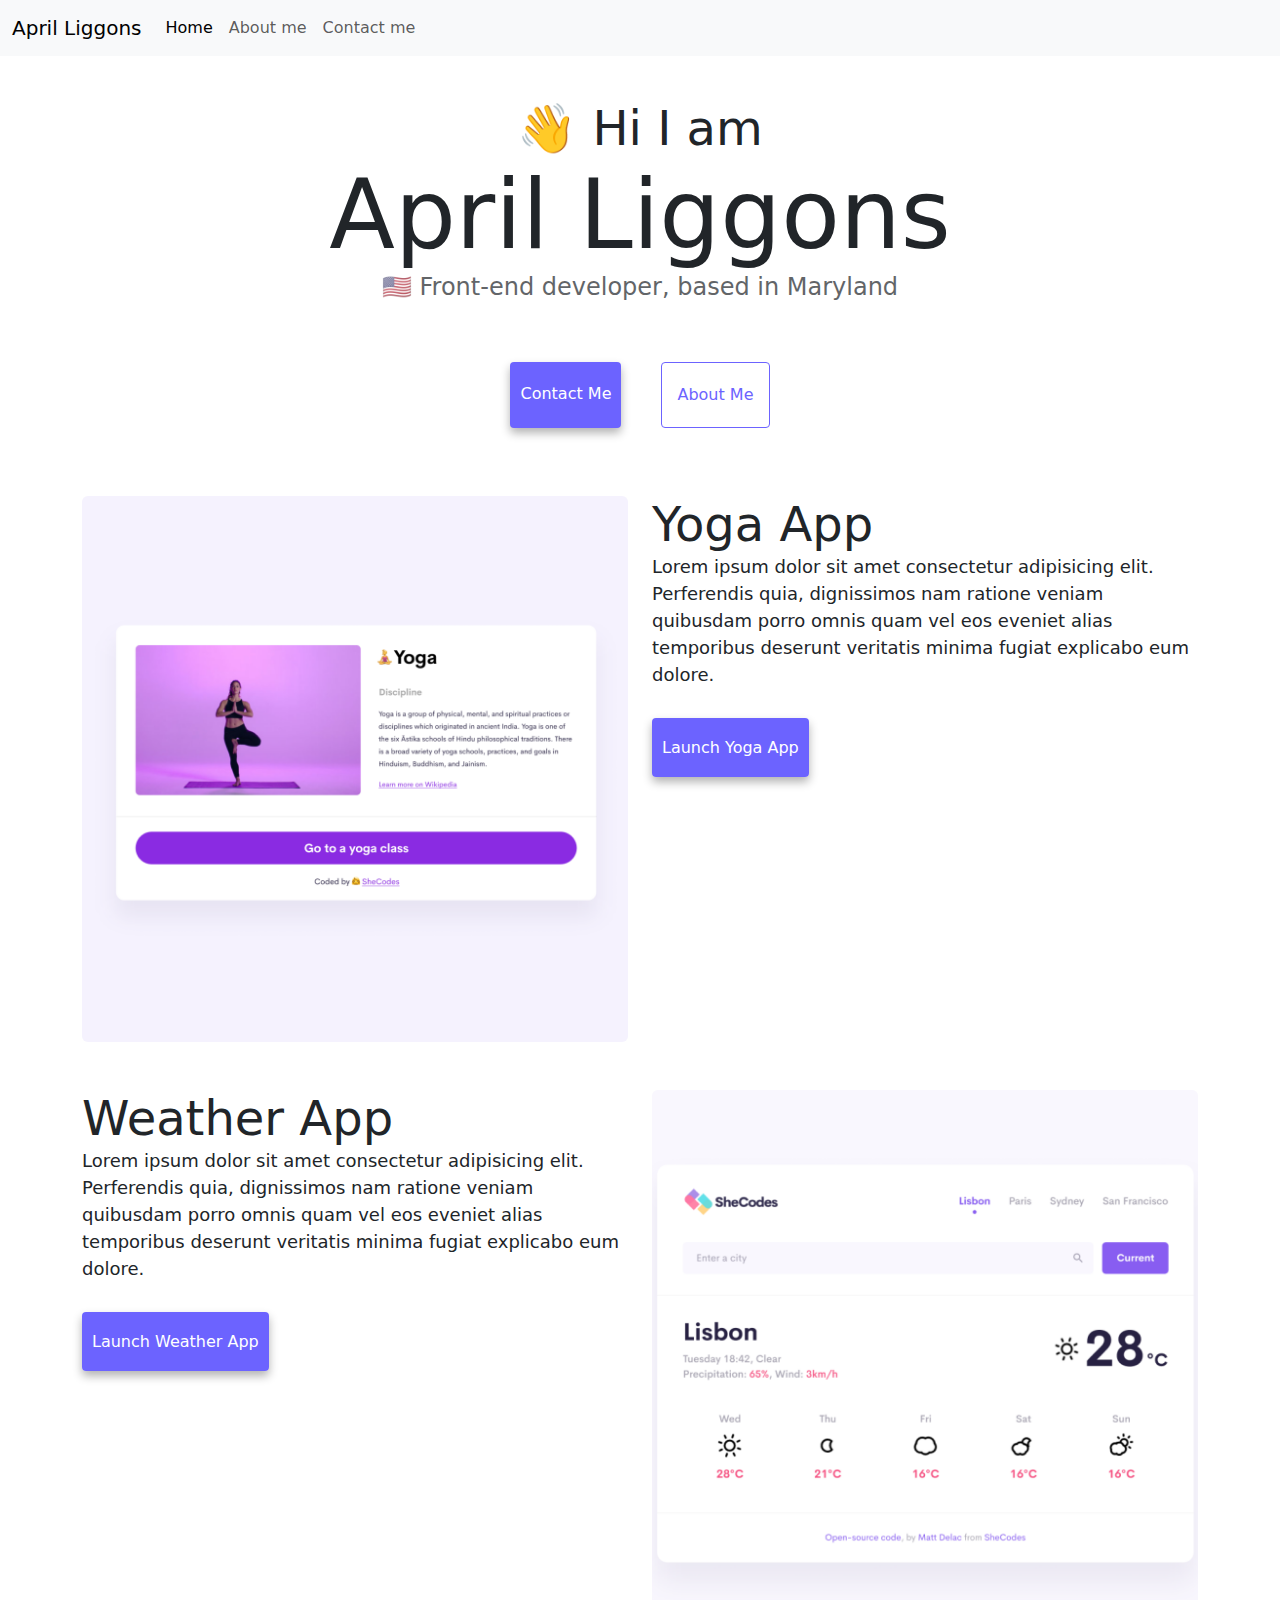
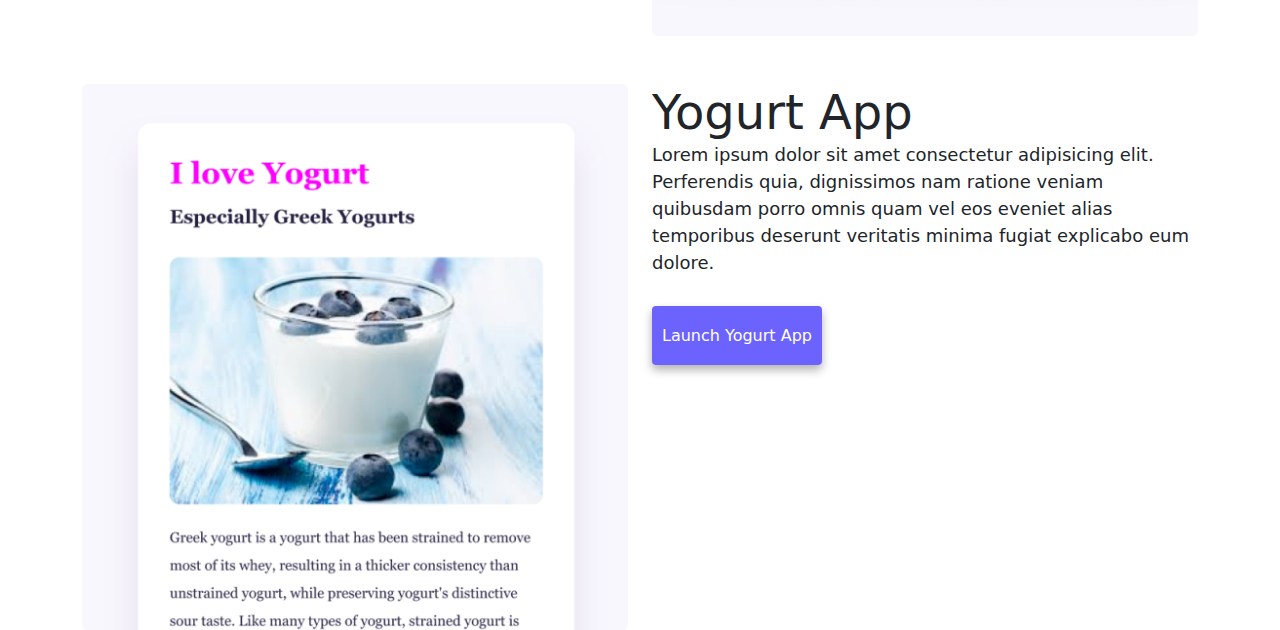
<file: index.html>
<!DOCTYPE html>
<html lang="en">
  <head>
    <meta charset="UTF-8" />
    <meta http-equiv="X-UA-Compatible" content="IE=edge" />
    <meta name="viewport" content="width=device-width, initial-scale=1.0" />
    <title>Front-end Developer-April Liggons</title>
    <meta
      name="description"
      content="April Liggons is an experienced Front-End Developer from Baltimore, MD"
    />
    <link
      href="https://cdn.jsdelivr.net/npm/bootstrap@5.3.3/dist/css/bootstrap.min.css"
      rel="stylesheet"
      integrity="sha384-QWTKZyjpPEjISv5WaRU9OFeRpok6YctnYmDr5pNlyT2bRjXh0JMhjY6hW+ALEwIH"
      crossorigin="anonymous"
    />
    <script
      src="https://cdn.jsdelivr.net/npm/bootstrap@5.3.3/dist/js/bootstrap.bundle.min.js"
      integrity="sha384-YvpcrYf0tY3lHB60NNkmXc5s9fDVZLESaAA55NDzOxhy9GkcIdslK1eN7N6jIeHz"
      crossorigin="anonymous"
    ></script>
    <link rel="stylesheet" href="styles/style.css" />
  </head>
  <body>
    <nav class="navbar navbar-expand-lg bg-body-tertiary fixed-top">
      <div class="container-fluid">
        <a class="navbar-brand" href="index.html">April Liggons</a>
        <button
          class="navbar-toggler"
          type="button"
          data-bs-toggle="collapse"
          data-bs-target="#navbarNav"
          aria-controls="navbarNav"
          aria-expanded="false"
          aria-label="Toggle navigation"
        >
          <span class="navbar-toggler-icon"></span>
        </button>
        <div class="collapse navbar-collapse" id="navbarNav">
          <ul class="navbar-nav">
            <li class="nav-item">
              <a class="nav-link active" aria-current="page" href="index.html"
                >Home</a
              >
            </li>
            <li class="nav-item">
              <a class="nav-link" href="about.html">About me</a>
            </li>
            <li class="nav-item">
              <a class="nav-link" href="about.html#contact">Contact me</a>
            </li>
          </ul>
        </div>
      </div>
    </nav>
    <h2 class="text-center mt-5">👋 Hi I am</h2>
    <h1 class="text-center">April Liggons</h1>
    <h3 class="text-center">🇺🇸 Front-end developer, based in Maryland</h3>
    <div class="navigation-links mb-5">
      <a href="about.html#contact" class="primary-link" title="Contact April"
        >Contact me</a
      >
      <a href="about.html" class="secondary-link" title="About April"
        >About me</a
      >
    </div>
    <div class="container">
      <div class="row">
        <div class="col-6">
          <img
            src="images/yoga.png"
            class="img-fluid rounded"
            alt="Yoga Project Photo"
          />
        </div>
        <div class="col-6">
          <h2>Yoga App</h2>
          <p>
            Lorem ipsum dolor sit amet consectetur adipisicing elit. Perferendis
            quia, dignissimos nam ratione veniam quibusdam porro omnis quam vel
            eos eveniet alias temporibus deserunt veritatis minima fugiat
            explicabo eum dolore.
          </p>
          <div class="mt-5 mb-5">
            <a href="#" class="primary-link" title="Launch Yoga App"
              >Launch Yoga App</a
            >
          </div>
        </div>
      </div>
      <div class="row mt-5">
        <div class="col-6">
          <h2>Weather App</h2>
          <p>
            Lorem ipsum dolor sit amet consectetur adipisicing elit. Perferendis
            quia, dignissimos nam ratione veniam quibusdam porro omnis quam vel
            eos eveniet alias temporibus deserunt veritatis minima fugiat
            explicabo eum dolore.
          </p>
          <div class="mt-5 mb-5">
            <a href="#" class="primary-link" title="Launch Weather App"
              >Launch Weather App</a
            >
          </div>
        </div>
        <div class="col-6">
          <img
            src="images/weather.png"
            class="img-fluid rounded"
            alt="Weather App Photo"
          />
        </div>
      </div>
      <div class="row mt-5">
        <div class="col-6">
          <img
            src="images/yogurt.png"
            class="img-fluid rounded"
            alt="Yogurt App Photo"
          />
        </div>
        <div class="col-6">
          <h2>Yogurt App</h2>
          <p>
            Lorem ipsum dolor sit amet consectetur adipisicing elit. Perferendis
            quia, dignissimos nam ratione veniam quibusdam porro omnis quam vel
            eos eveniet alias temporibus deserunt veritatis minima fugiat
            explicabo eum dolore.
          </p>
          <div class="mt-5 mb-5">
            <a href="#" class="primary-link" title="Launch Yogurt App"
              >Launch Yogurt App</a
            >
          </div>
        </div>
      </div>
    </div>
  </body>
</html>
</file>
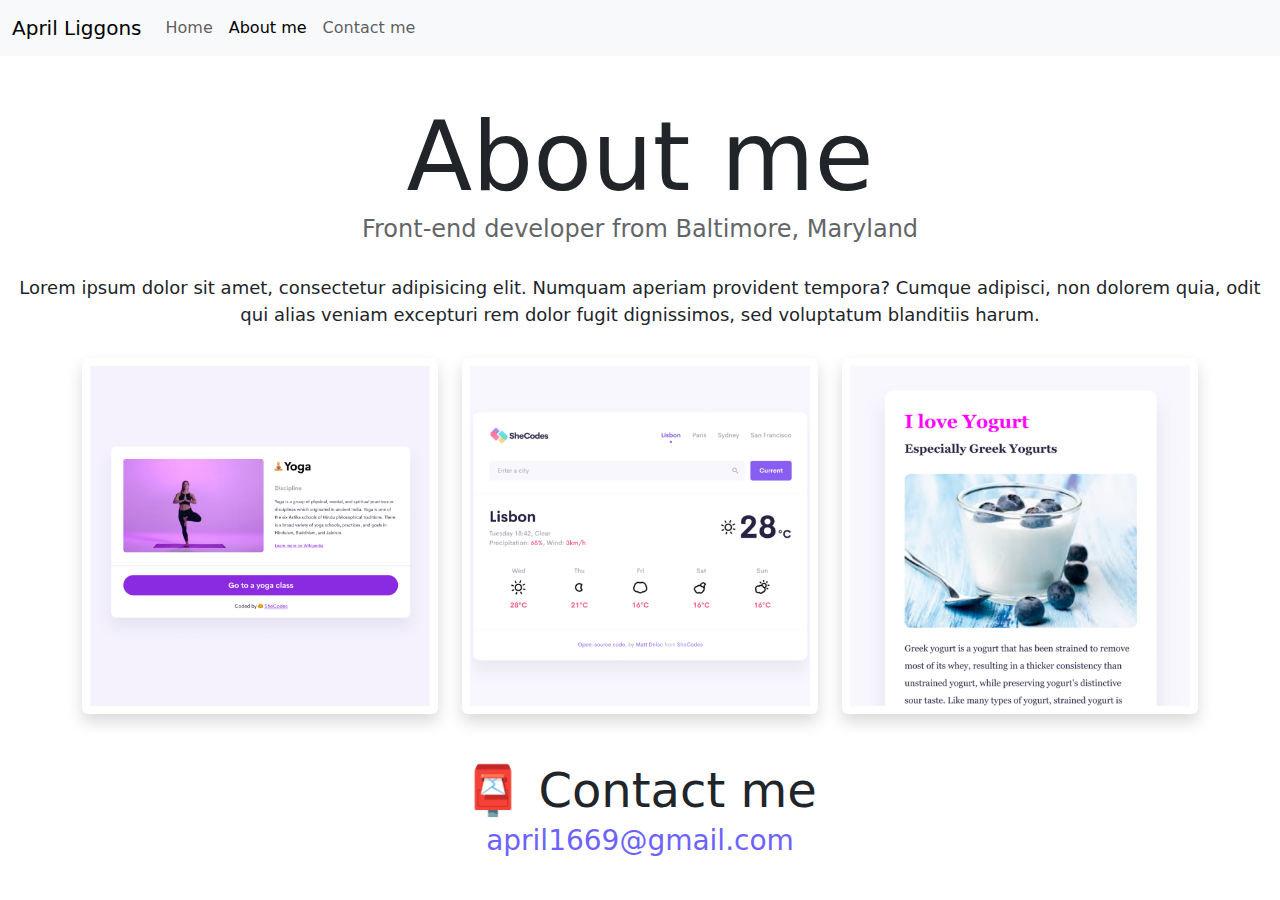
<file: about.html>
<!DOCTYPE html>
<html lang="en">
  <head>
    <meta charset="UTF-8" />
    <meta http-equiv="X-UA-Compatible" content="IE=edge" />
    <meta name="viewport" content="width=device-width, initial-scale=1.0" />
    <link
      href="https://cdn.jsdelivr.net/npm/bootstrap@5.3.3/dist/css/bootstrap.min.css"
      rel="stylesheet"
      integrity="sha384-QWTKZyjpPEjISv5WaRU9OFeRpok6YctnYmDr5pNlyT2bRjXh0JMhjY6hW+ALEwIH"
      crossorigin="anonymous"
    />
    <script
      src="https://cdn.jsdelivr.net/npm/bootstrap@5.3.3/dist/js/bootstrap.bundle.min.js"
      integrity="sha384-YvpcrYf0tY3lHB60NNkmXc5s9fDVZLESaAA55NDzOxhy9GkcIdslK1eN7N6jIeHz"
      crossorigin="anonymous"
    ></script>
    <link rel="stylesheet" href="styles/style.css" />
    <title>Front-End Developer- About April L.</title>
    <meta
      name="description"
      content="Find information about April Liggons, an experienced Front-End Derveloper"
    />
  </head>
  <body>
    <nav class="navbar navbar-expand-lg bg-body-tertiary fixed-top">
      <div class="container-fluid">
        <a class="navbar-brand" href="index.html">April Liggons</a>
        <button
          class="navbar-toggler"
          type="button"
          data-bs-toggle="collapse"
          data-bs-target="#navbarNav"
          aria-controls="navbarNav"
          aria-expanded="false"
          aria-label="Toggle navigation"
        >
          <span class="navbar-toggler-icon"></span>
        </button>
        <div class="collapse navbar-collapse" id="navbarNav">
          <ul class="navbar-nav">
            <li class="nav-item">
              <a class="nav-link" aria-current="page" href="index.html">Home</a>
            </li>
            <li class="nav-item">
              <a class="nav-link active" href="about.html">About me</a>
            </li>
            <li class="nav-item">
              <a class="nav-link" href="about.html#contact">Contact me</a>
            </li>
          </ul>
        </div>
      </div>
    </nav>
    <a href="index.html" class="homepage-link d-block d-md-none" title="Home"
      >Back to homepage</a
    >
    <h1 class="text-center">About me</h1>
    <h3 class="text-center">Front-end developer from Baltimore, Maryland</h3>
    <div class="about-paragraphs">
      <p class="text-center">
        Lorem ipsum dolor sit amet, consectetur adipisicing elit. Numquam
        aperiam provident tempora? Cumque adipisci, non dolorem quia, odit qui
        alias veniam excepturi rem dolor fugit dignissimos, sed voluptatum
        blanditiis harum.
      </p>
    </div>
    <div class="container mb-5">
      <div class="row">
        <div class="col-4">
          <img
            src="images/yoga.png"
            class="img-fluid p-2 shadow rounded"
            alt="Yoga Project"
          />
        </div>
        <div class="col-4">
          <img
            src="images/weather.png"
            class="img-fluid p-2 shadow rounded"
            alt="Weather Project"
          />
        </div>
        <div class="col-4">
          <img
            src="images/yogurt.png"
            class="img-fluid p-2 shadow rounded"
            alt="Yogurt Project"
          />
        </div>
      </div>
    </div>

    <div id="contact" class="mt-5">
      <h2 class="text-center">📮 Contact me</h2>
      <a href="mailto:[email]" class="email-link"> april1669@gmail.com </a>
    </div>
  </body>
</html>
</file>
<file: styles/style.css>
:root {
  --primary-color: #6c63ff;
  --secondary-color: #f5f2fe;
  --box-shadow: 0 5px 10px rgba(0, 0, 0, 0.3);
}

h1,
h2,
h3 {
  margin: 0;
}

body {
  margin-top: 100px;
}

h1 {
  font-size: 96px;
}

h2 {
  font-size: 48px;
}

h3 {
  font-size: 24px;
  opacity: 0.7;
}

p {
  border-radius: 4px;
  font-size: 18px;
  line-height: 1.5;
}

.navigation-links {
  display: flex;
  margin-top: 40px;
  justify-content: center;
}

.navigation-links a {
  margin: 20px;
}

.primary-link {
  background: var(--primary-color);
  box-shadow: var(--box-shadow);
  color: white;
  border-radius: 4px;
  padding: 20px 10px;
  text-decoration: none;
  text-transform: capitalize;
}

.secondary-link {
  border-radius: 4px;
  padding: 20px 15px;
  text-decoration: none;
  text-transform: capitalize;
  color: var(--primary-color);
  border: 1px solid var(--primary-color);
}

.homepage-link {
  color: var(--primary-color);
  text-align: center;
  display: block;
}

.about-paragraphs {
  margin: 30px 0;
}

.about-paragraphs p {
  margin: 10px;
}

.email-link {
  display: flex;
  justify-content: center;
  color: var(--primary-color);
  font-size: 28px;
  text-decoration: none;
}

.email-link:hover {
  text-decoration: underline;
}
</file>
